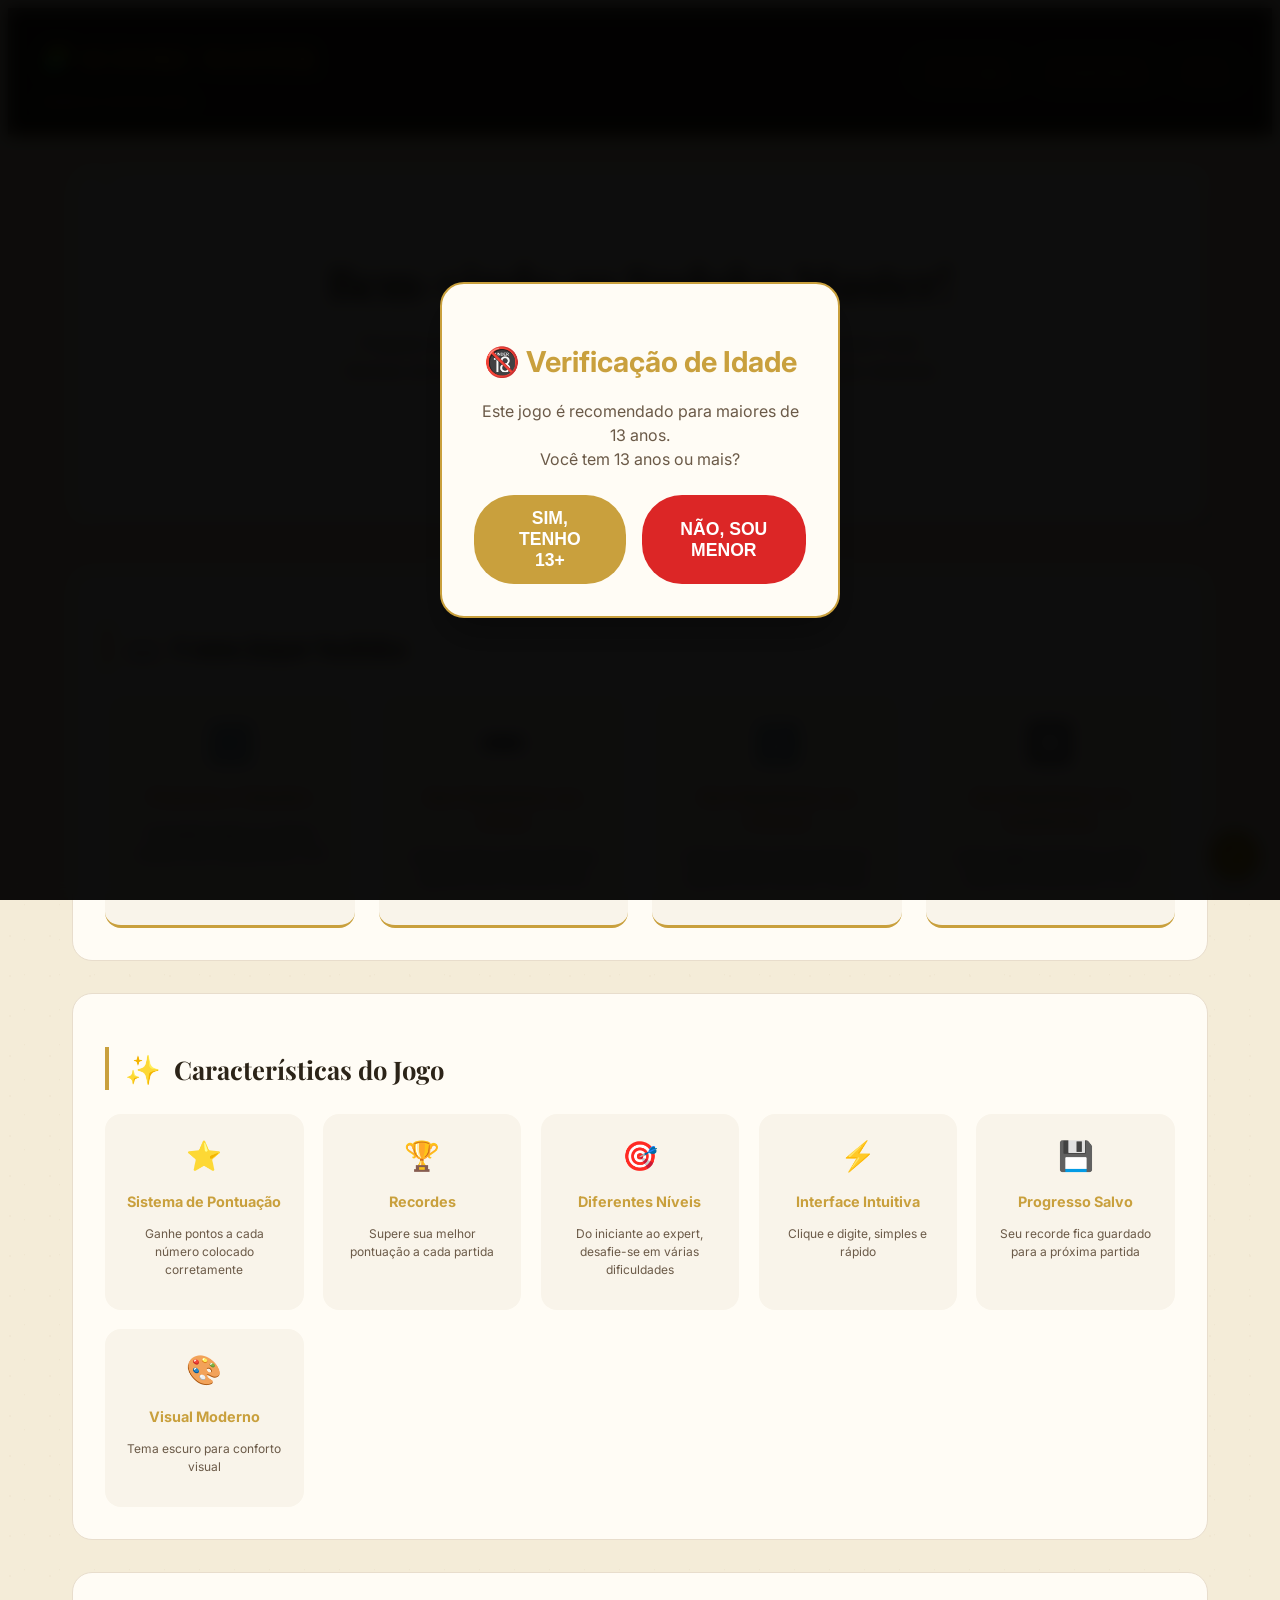
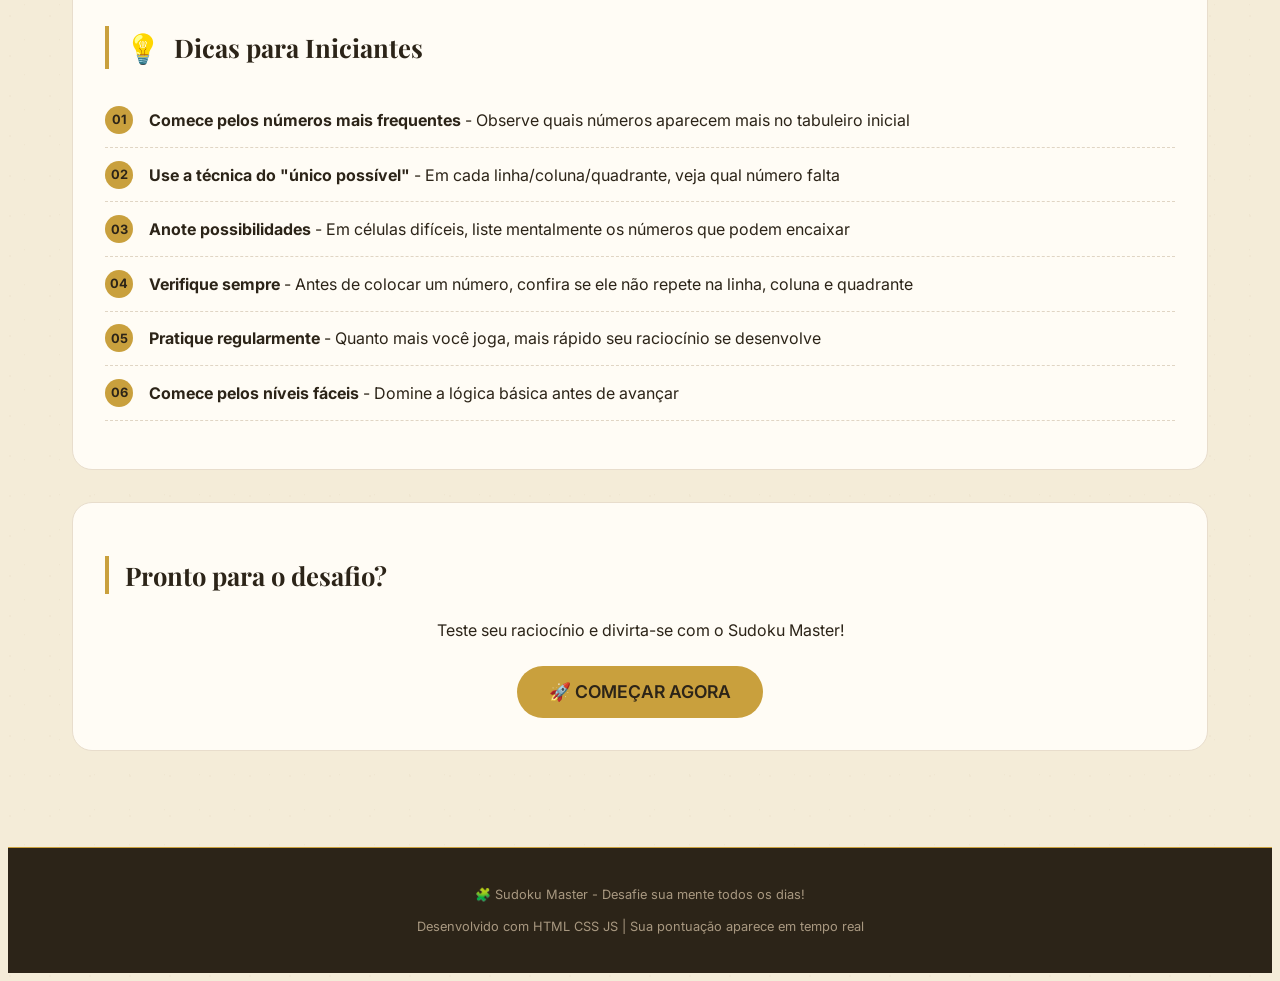
<file: index.html>
<!DOCTYPE html>
<html lang="pt-br">
<head>
    <meta charset="UTF-8">
    <meta name="viewport" content="width=device-width, initial-scale=1.0">
    <title>Sudoku Master - Desafie sua mente</title>
    <link rel="stylesheet" href="style.css">
    <style>
        /* CSS DA VERIFICAÇÃO DE IDADE */
        .age-overlay {
            position: fixed;
            top: 0;
            left: 0;
            width: 100%;
            height: 100%;
            background: rgba(0, 0, 0, 0.95);
            z-index: 9999;
            display: flex;
            align-items: center;
            justify-content: center;
            backdrop-filter: blur(8px);
        }

        .age-modal {
            background: #fffcf5;
            border-radius: 24px;
            padding: 2rem;
            text-align: center;
            max-width: 400px;
            width: 90%;
            border: 2px solid #c9a03d;
            box-shadow: 0 20px 40px rgba(0, 0, 0, 0.3);
        }

        .age-modal h2 {
            color: #c9a03d;
            font-size: 1.8rem;
            margin-bottom: 1rem;
        }

        .age-modal p {
            color: #6b5a48;
            margin-bottom: 1.5rem;
        }

        .age-buttons {
            display: flex;
            gap: 1rem;
            justify-content: center;
        }

        .age-btn {
            padding: 0.8rem 2rem;
            font-size: 1.1rem;
            border: none;
            border-radius: 40px;
            cursor: pointer;
            transition: all 0.3s;
            font-weight: bold;
        }

        .age-btn-sim {
            background: #c9a03d;
            color: white;
        }

        .age-btn-sim:hover {
            background: #b88b2c;
            transform: scale(1.05);
        }

        .age-btn-nao {
            background: #dc2626;
            color: white;
        }

        .age-btn-nao:hover {
            background: #b91c1c;
            transform: scale(1.05);
        }

        .conteudo-borrado {
            filter: blur(8px);
            pointer-events: none;
            user-select: none;
        }

        /* BOTÃO TEMA */
        .theme-toggle {
            position: fixed;
            bottom: 20px;
            right: 20px;
            z-index: 1000;
        }

        .theme-btn {
            background: #c9a03d;
            color: #2c2418;
            border: none;
            width: 50px;
            height: 50px;
            border-radius: 50%;
            font-size: 1.5rem;
            cursor: pointer;
            box-shadow: 0 4px 12px rgba(0, 0, 0, 0.2);
            transition: all 0.3s;
            display: flex;
            align-items: center;
            justify-content: center;
        }

        .theme-btn:hover {
            transform: scale(1.1);
        }

        /* TEMA ESCURO */
        body.tema-escuro {
            background: #0f1117;
        }

        body.tema-escuro .hero,
        body.tema-escuro .section {
            background: #1a1d24;
            border-color: #2a2f3a;
            color: #e0e0e0;
        }

        body.tema-escuro .hero h1,
        body.tema-escuro .section h2 {
            color: #7c3aed;
        }

        body.tema-escuro .rule-card,
        body.tema-escuro .feature {
            background: #111318;
        }

        body.tema-escuro .play-button {
            background: #7c3aed;
        }

        body.tema-escuro .play-button:hover {
            background: #a855f7;
        }

        body.tema-escuro .age-modal {
            background: #1a1d24;
            border-color: #7c3aed;
        }

        body.tema-escuro .age-modal p {
            color: #a0a4b8;
        }

        body.tema-escuro .theme-btn {
            background: #7c3aed;
            color: white;
        }

        * {
            transition: background-color 0.3s ease, color 0.3s ease, border-color 0.3s ease;
        }
    </style>
</head>
<body>

    <!-- VERIFICAÇÃO DE IDADE -->
    <div id="ageOverlay" class="age-overlay">
        <div class="age-modal">
            <h2>🔞 Verificação de Idade</h2>
            <p>Este jogo é recomendado para maiores de 13 anos.<br>Você tem 13 anos ou mais?</p>
            <div class="age-buttons">
                <button class="age-btn age-btn-sim" onclick="verificarIdade(true)">SIM, TENHO 13+</button>
                <button class="age-btn age-btn-nao" onclick="verificarIdade(false)">NÃO, SOU MENOR</button>
            </div>
        </div>
    </div>

    <!-- CONTEÚDO PRINCIPAL -->
    <div id="conteudoPrincipal">
        <header>
            <div class="header-content">
                <div class="logo">
                    <h1> 🧩 SUDOKU MASTER</h1>
                    <p>desafie seu raciocínio lógico</p>
                </div>
                <div class="nav-buttons">
                    <button class="nav-btn" onclick="scrollToSection('como-jogar')">Como Jogar</button>
                    <button class="nav-btn" onclick="scrollToSection('caracteristicas')">Características</button>
                    <button class="nav-btn" onclick="scrollToSection('dicas')">Dicas</button>
                </div>
            </div>
        </header>

        <div class="container">
            <div class="hero">
                <h1>Bem-vindo ao Sudoku Master!</h1>
                <p> Prepare-se para exercitar seu cérebro com o jogo de raciocínio mais famoso do mundo. Complete o tabuleiro e alcance a pontuação máxima!</p>
                <a href="game.html" class="play-button">🎮 JOGAR AGORA</a>
            </div>

            <div id="como-jogar" class="section">
                <h2>
                    <span>📖</span> 
                    Como Jogar Sudoku
                </h2>
                <div class="rules-grid">
                    <div class="rule-card">
                        <div class="rule-icon">🔢</div>
                        <h3>Preencha o Tabuleiro</h3>
                        <p>Complete todas as células vazias com números de 1 a 9</p>
                    </div>
                    <div class="rule-card">
                        <div class="rule-icon">➖</div>
                        <h3>Sem Repetições nas Linhas</h3>
                        <p>Cada número pode aparecer apenas uma vez por linha</p>
                    </div>
                    <div class="rule-card">
                        <div class="rule-icon">⬇️</div>
                        <h3>Sem Repetições nas Colunas</h3>
                        <p>Cada número pode aparecer apenas uma vez por coluna</p>
                    </div>
                    <div class="rule-card">
                        <div class="rule-icon">🔲</div>
                        <h3>Sem Repetições nos Quadrantes</h3>
                        <p>Cada região 3x3 deve conter todos os números de 1 a 9</p>
                    </div>
                </div>
            </div>

            <div id="caracteristicas" class="section">
                <h2>
                    <span>✨</span> 
                    Características do Jogo
                </h2>
                <div class="features-grid">
                    <div class="feature">
                        <div class="feature-icon">⭐</div>
                        <h3>Sistema de Pontuação</h3>
                        <p>Ganhe pontos a cada número colocado corretamente</p>
                    </div>
                    <div class="feature">
                        <div class="feature-icon">🏆</div>
                        <h3>Recordes</h3>
                        <p>Supere sua melhor pontuação a cada partida</p>
                    </div>
                    <div class="feature">
                        <div class="feature-icon">🎯</div>
                        <h3>Diferentes Níveis</h3>
                        <p>Do iniciante ao expert, desafie-se em várias dificuldades</p>
                    </div>
                    <div class="feature">
                        <div class="feature-icon">⚡</div>
                        <h3>Interface Intuitiva</h3>
                        <p>Clique e digite, simples e rápido</p>
                    </div>
                    <div class="feature">
                        <div class="feature-icon">💾</div>
                        <h3>Progresso Salvo</h3>
                        <p>Seu recorde fica guardado para a próxima partida</p>
                    </div>
                    <div class="feature">
                        <div class="feature-icon">🎨</div>
                        <h3>Visual Moderno</h3>
                        <p>Tema escuro para conforto visual</p>
                    </div>
                </div>
            </div>

            <div id="dicas" class="section">
                <h2>
                    <span>💡</span> 
                    Dicas para Iniciantes
                </h2>
                <ul class="tips-list">
                    <li>
                        <span class="tip-bullet">01</span>
                        <span><strong>Comece pelos números mais frequentes</strong> - Observe quais números aparecem mais no tabuleiro inicial</span>
                    </li>
                    <li>
                        <span class="tip-bullet">02</span>
                        <span><strong>Use a técnica do "único possível"</strong> - Em cada linha/coluna/quadrante, veja qual número falta</span>
                    </li>
                    <li>
                        <span class="tip-bullet">03</span>
                        <span><strong>Anote possibilidades</strong> - Em células difíceis, liste mentalmente os números que podem encaixar</span>
                    </li>
                    <li>
                        <span class="tip-bullet">04</span>
                        <span><strong>Verifique sempre</strong> - Antes de colocar um número, confira se ele não repete na linha, coluna e quadrante</span>
                    </li>
                    <li>
                        <span class="tip-bullet">05</span>
                        <span><strong>Pratique regularmente</strong> - Quanto mais você joga, mais rápido seu raciocínio se desenvolve</span>
                    </li>
                    <li>
                        <span class="tip-bullet">06</span>
                        <span><strong>Comece pelos níveis fáceis</strong> - Domine a lógica básica antes de avançar</span>
                    </li>
                </ul>
            </div>

            <div class="section" style="text-align: center;">
                <h2>Pronto para o desafio?</h2>
                <p style="margin-bottom: 1.5rem;">Teste seu raciocínio e divirta-se com o Sudoku Master!</p>
                <a href="game.html" class="play-button" style="font-size: 1.1rem; padding: 0.8rem 2rem;">🚀 COMEÇAR AGORA</a>
            </div>
        </div>

        <footer>
            <p>🧩 Sudoku Master - Desafie sua mente todos os dias!</p>
            <p style="margin-top: 0.5rem;">Desenvolvido com HTML CSS JS | Sua pontuação aparece em tempo real</p>
        </footer>
    </div>

    <!-- BOTÃO DE TEMA -->
    <div class="theme-toggle">
        <button class="theme-btn" id="temaBtn" onclick="alternarTema()">🌙</button>
    </div>

    <script>
        // FUNÇÃO PARA ROLAR ATÉ A SEÇÃO
        function scrollToSection(sectionId) {
            const element = document.getElementById(sectionId);
            if (element) {
                element.scrollIntoView({
                    behavior: 'smooth',
                    block: 'start'
                });
            }
        }

        // VERIFICAÇÃO DE IDADE
        function verificarIdade(maiorDe13) {
            const overlay = document.getElementById('ageOverlay');
            const conteudo = document.getElementById('conteudoPrincipal');
            
            if (maiorDe13) {
                overlay.style.display = 'none';
                conteudo.classList.remove('conteudo-borrado');
            } else {
                overlay.style.display = 'none';
                conteudo.classList.add('conteudo-borrado');
                alert('⚠️ Este jogo é recomendado para maiores de 13 anos. Volte quando tiver 13 anos ou mais!');
            }
        }

        // TEMA ESCURO/CLARO
        let temaSalvo = localStorage.getItem('tema');
        
        function aplicarTema() {
            if (temaSalvo === 'escuro') {
                document.body.classList.add('tema-escuro');
                document.getElementById('temaBtn').textContent = '☀️';
            } else {
                document.body.classList.remove('tema-escuro');
                document.getElementById('temaBtn').textContent = '🌙';
            }
        }
        
        function alternarTema() {
            const body = document.body;
            const btn = document.getElementById('temaBtn');
            
            if (body.classList.contains('tema-escuro')) {
                body.classList.remove('tema-escuro');
                btn.textContent = '🌙';
                localStorage.setItem('tema', 'claro');
                temaSalvo = 'claro';
            } else {
                body.classList.add('tema-escuro');
                btn.textContent = '☀️';
                localStorage.setItem('tema', 'escuro');
                temaSalvo = 'escuro';
            }
        }
        
        aplicarTema();

        // ANIMAÇÃO AO CARREGAR
        document.addEventListener('DOMContentLoaded', () => {
            console.log('🎮 Página inicial do Sudoku Master carregada!');
            
            const sections = document.querySelectorAll('.section');
            sections.forEach((section, index) => {
                section.style.opacity = '0';
                section.style.transform = 'translateY(20px)';
                section.style.transition = 'all 0.6s ease';
                
                setTimeout(() => {
                    section.style.opacity = '1';
                    section.style.transform = 'translateY(0)';
                }, 100 * index);
            });
        });
    </script>
</body>
</html>
</file>
<file: style.css>
@import url('https://fonts.googleapis.com/css2?family=Inter:opsz,wght@14..32,300;14..32,400;14..32,600;14..32,700&family=Playfair+Display:ital,wght@0,400;0,600;1,400&display=swap');

* {
    margin: 10x;
    padding: 0;
    box-sizing: border-box;
}

body {
    font-family: 'Inter', sans-serif;
    background: #f4ecd8;
    background-image: radial-gradient(circle at 25% 40%, rgba(200, 180, 140, 0.08) 2%, transparent 2.5%),
                      radial-gradient(circle at 70% 85%, rgba(160, 130, 80, 0.06) 1.5%, transparent 2%);
    background-size: 40px 40px, 35px 35px;
    min-height: 100vh;
    color: #2c2418;
    line-height: 1.5;
}

/* HEADER ESTILO VINTAGE */
header {
    background: #2c2418;
    padding: 0.8rem 2rem;
    position: sticky;
    top: 0;
    z-index: 100;
    border-bottom: 3px solid #c9a03d;
    box-shadow: 0 4px 12px rgba(0,0,0,0.1);
}

.header-content {
    max-width: 1200px;
    margin: 0 auto;
    display: flex;
    justify-content: space-between;
    align-items: center;
    flex-wrap: wrap;
    gap: 1rem;
}

.logo h1 {
    font-family: 'Playfair Display', serif;
    font-size: 1.6rem;
    color: #c9a03d;
    letter-spacing: 1px;
}

.logo p {
    font-size: 0.7rem;
    color: #a89880;
    font-style: italic;
}

.nav-buttons {
    display: flex;
    gap: 0.8rem;
}

.nav-btn {
    background: transparent;
    border: 1px solid #c9a03d;
    color: #c9a03d;
    padding: 0.4rem 1rem;
    border-radius: 30px;
    cursor: pointer;
    transition: all 0.3s;
    font-weight: 500;
    font-size: 0.85rem;
}

.nav-btn:hover {
    background: #c9a03d;
    color: #2c2418;
    transform: translateY(-2px);
}

/* CONTAINER */
.container {
    max-width: 1200px;
    margin: 0 auto;
    padding: 2rem;
}

/* HERO - ESTILO CADERNO */
.hero {
    text-align: center;
    padding: 3rem 2rem;
    background: #fffcf5;
    border-radius: 24px;
    margin-bottom: 3rem;
    border: 1px solid #e8ddcc;
    box-shadow: 8px 8px 0 rgba(44, 36, 24, 0.08);
    position: relative;
}

.hero::before {
    content: "✧";
    font-size: 2rem;
    color: #c9a03d;
    opacity: 0.3;
    position: absolute;
    top: -15px;
    left: 20px;
}

.hero h1 {
    font-family: 'Playfair Display', serif;
    font-size: 2.8rem;
    margin-bottom: 1rem;
    color: #2c2418;
    font-weight: 600;
}

.hero p {
    font-size: 1.1rem;
    color: #6b5a48;
    max-width: 600px;
    margin: 0 auto 2rem;
}

/* BOTÃO JOGAR - ESTILO ORIGINAL */
.play-button {
    display: inline-block;
    background: #c9a03d;
    color: #2c2418;
    font-size: 1.2rem;
    font-weight: 600;
    padding: 0.9rem 2.2rem;
    border-radius: 40px;
    text-decoration: none;
    transition: all 0.3s;
    border: none;
    cursor: pointer;
    font-family: 'Inter', sans-serif;
}

.play-button:hover {
    background: #b88b2c;
    transform: translateY(-3px);
    box-shadow: 0 6px 12px rgba(0,0,0,0.1);
}

/* SEÇÕES */
.section {
    background: #fffcf5;
    border-radius: 20px;
    padding: 2rem;
    margin-bottom: 2rem;
    border: 1px solid #e8ddcc;
    transition: all 0.3s;
}

.section:hover {
    transform: translateY(-4px);
    box-shadow: 6px 6px 0 rgba(44, 36, 24, 0.06);
}

.section h2 {
    font-family: 'Playfair Display', serif;
    color: #2c2418;
    font-size: 1.6rem;
    margin-bottom: 1.5rem;
    display: flex;
    align-items: center;
    gap: 0.8rem;
    border-left: 4px solid #c9a03d;
    padding-left: 1rem;
}

.section h2 span {
    font-size: 1.8rem;
}

/* CARDS DE REGRAS */
.rules-grid {
    display: grid;
    grid-template-columns: repeat(auto-fit, minmax(230px, 1fr));
    gap: 1.5rem;
}

.rule-card {
    background: #f9f4ea;
    padding: 1.5rem;
    border-radius: 16px;
    text-align: center;
    border-bottom: 3px solid #c9a03d;
}

.rule-icon {
    font-size: 2.2rem;
    margin-bottom: 0.8rem;
}

.rule-card h3 {
    color: #c9a03d;
    margin-bottom: 0.5rem;
    font-size: 1rem;
}

.rule-card p {
    font-size: 0.85rem;
    color: #6b5a48;
}

/* CARACTERÍSTICAS */
.features-grid {
    display: grid;
    grid-template-columns: repeat(auto-fit, minmax(180px, 1fr));
    gap: 1.2rem;
}

.feature {
    text-align: center;
    padding: 1.2rem;
    background: #f9f4ea;
    border-radius: 16px;
}

.feature-icon {
    font-size: 1.8rem;
    margin-bottom: 0.5rem;
}

.feature h3 {
    font-size: 0.9rem;
    color: #c9a03d;
    margin-bottom: 0.3rem;
}

.feature p {
    font-size: 0.75rem;
    color: #6b5a48;
}

/* DICAS */
.tips-list {
    list-style: none;
}

.tips-list li {
    padding: 0.8rem 0;
    border-bottom: 1px dashed #e0d5c4;
    display: flex;
    align-items: center;
    gap: 1rem;
}

.tip-bullet {
    background: #c9a03d;
    color: #2c2418;
    width: 28px;
    height: 28px;
    border-radius: 50%;
    display: inline-flex;
    align-items: center;
    justify-content: center;
    font-size: 0.8rem;
    font-weight: bold;
}

/* FOOTER */
footer {
    background: #2c2418;
    padding: 1.5rem;
    text-align: center;
    border-top: 1px solid #c9a03d;
    margin-top: 2rem;
}

footer p {
    color: #a89880;
    font-size: 0.8rem;
}

/* RESPONSIVO */
@media (max-width: 768px) {
    .hero h1 { font-size: 2rem; }
    .container { padding: 1rem; }
    .section { padding: 1.2rem; }
    .header-content { flex-direction: column; text-align: center; }
}
</file>
